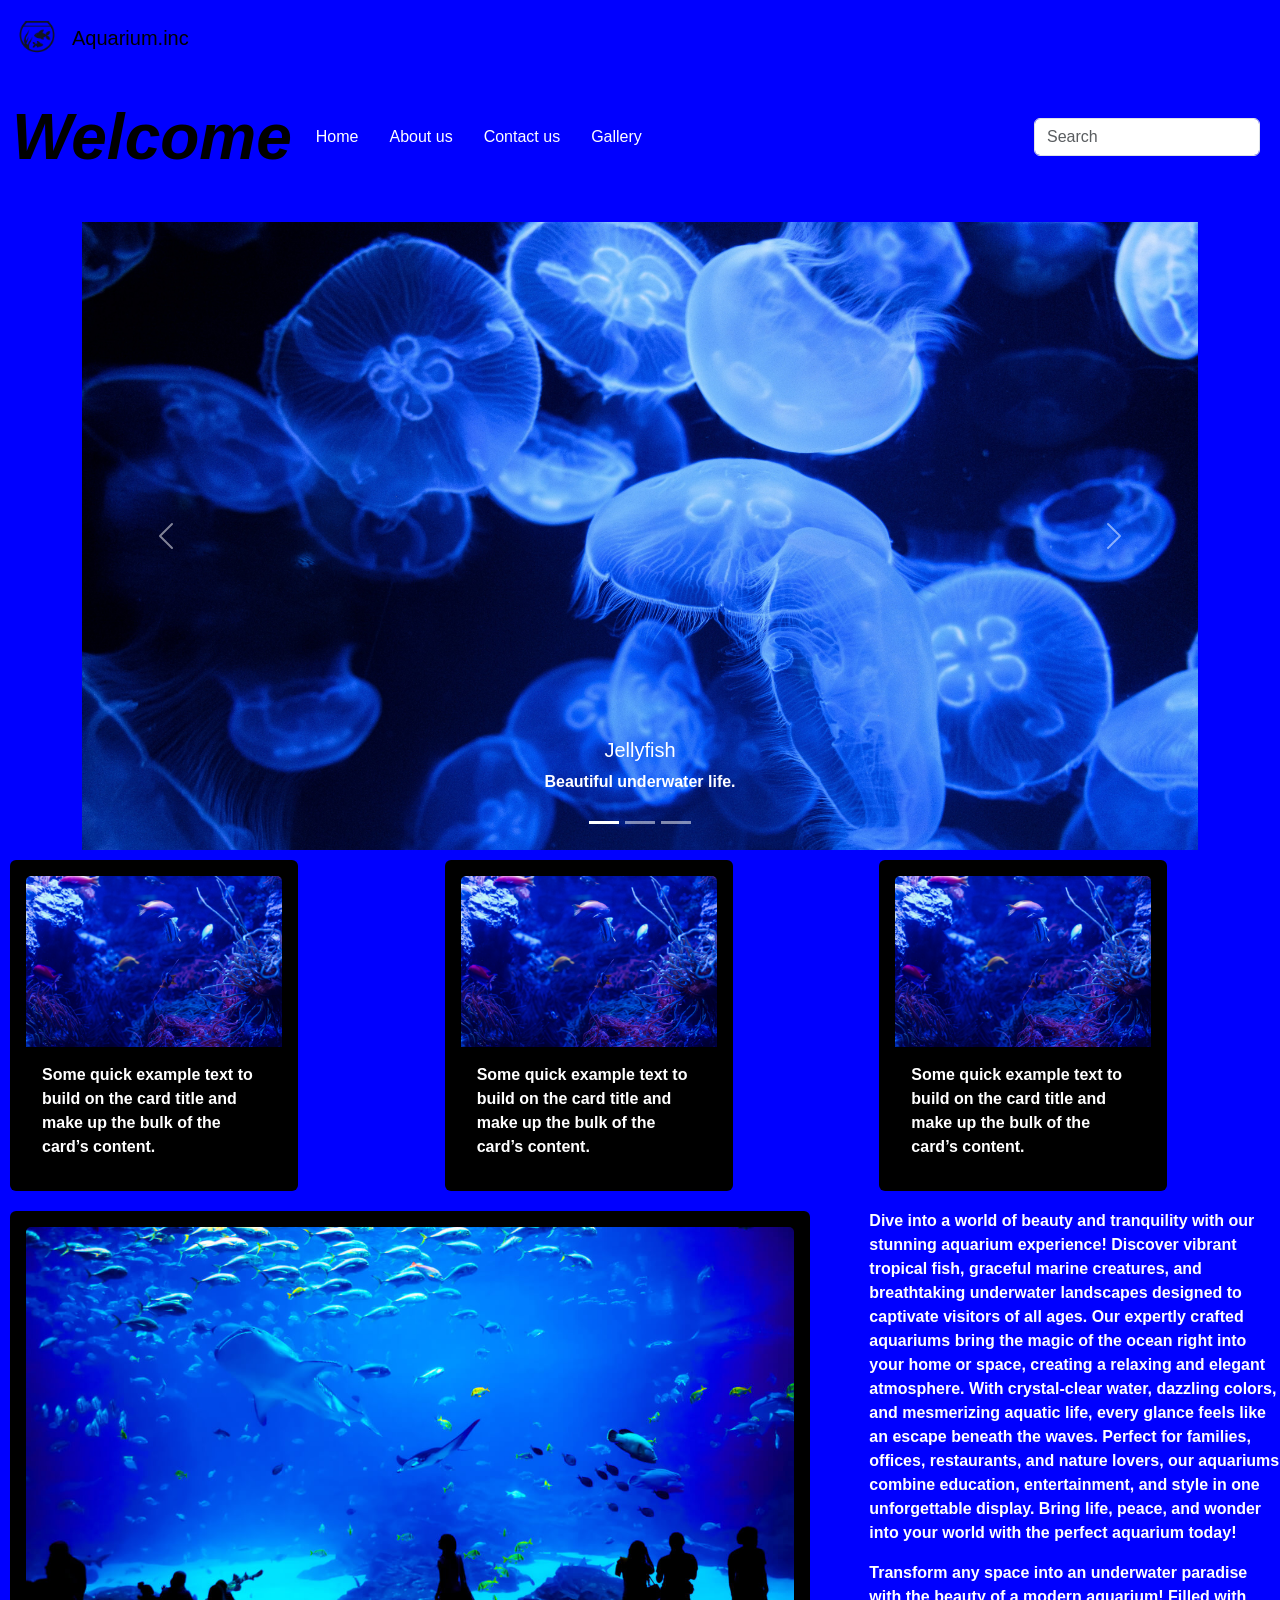
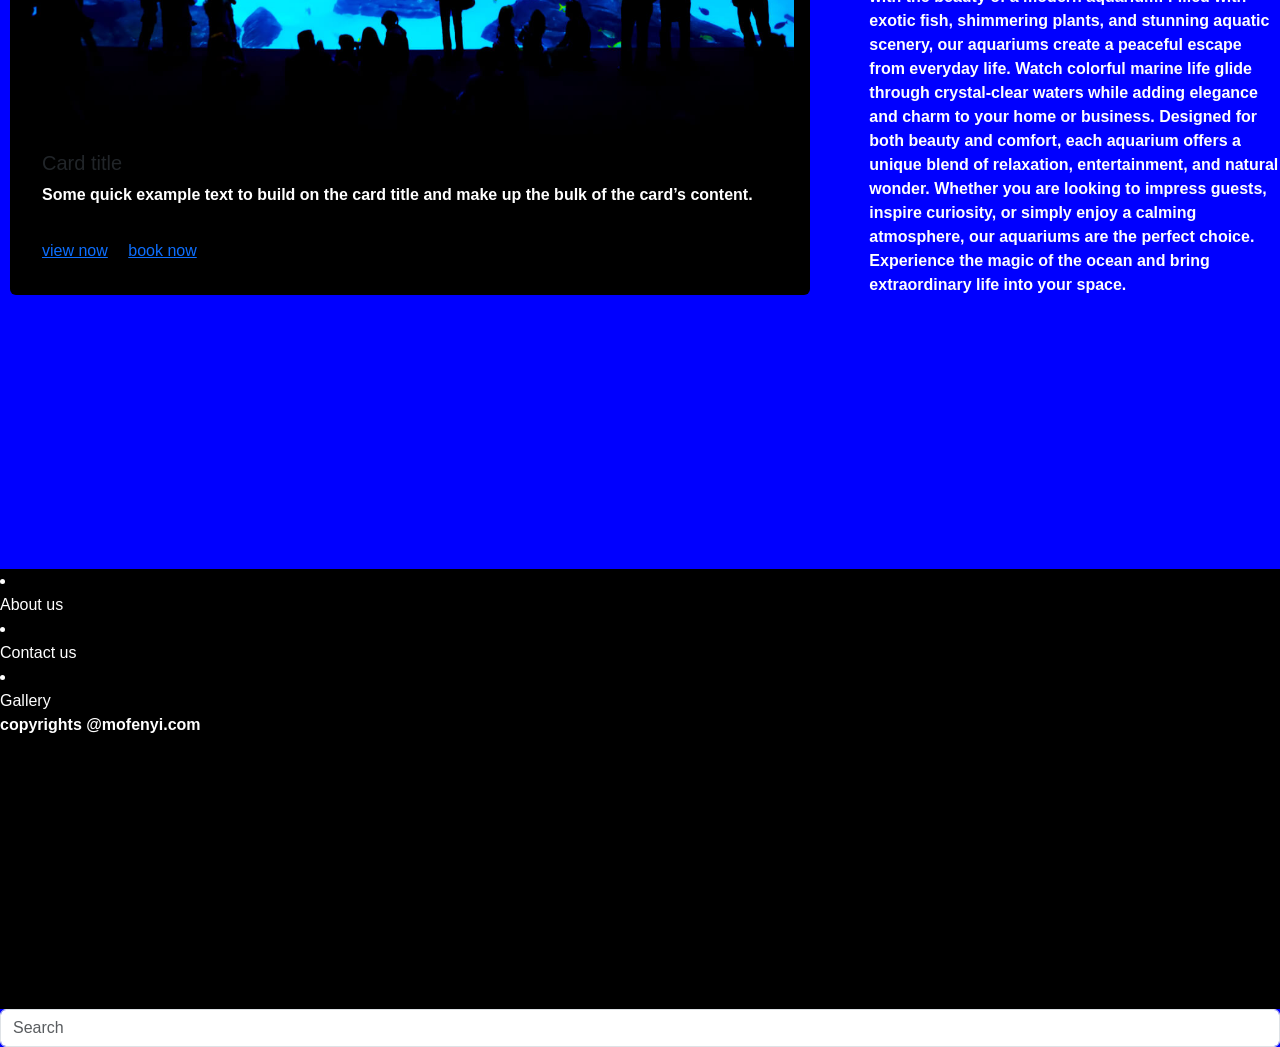
<file: index.html>
<!DOCTYPE html>
<html lang="en">
<head>
    <meta charset="utf-8">
    <meta http-equiv="X-UA-Compatible" content="IE=edge">
    <title>Homepage</title>

    <meta name="viewport" content="width=device-width, initial-scale=1">

    <style>
        p{
            font-size: 100%;
            font-weight: bold;
        }
    </style>

    <link rel="stylesheet" href="style.css">

    <link href="https://cdn.jsdelivr.net/npm/bootstrap@5.3.8/dist/css/bootstrap.min.css"
          rel="stylesheet">
</head>

<body>

<!-- Logo Navbar -->
<nav class="navbar">
    <div class="container-fluid">
        <a class="navbar-brand" href="#">
            <img src="aquariumlogo.png"
                 alt="Logo"
                 width="50"
                 height="50"
                 class="d-inline-block align-text-top">

            Aquarium.inc
        </a>
    </div>
</nav>

<!-- Main Navbar -->
<nav class="navbar navbar-expand-lg custom-navbar">
    <div class="container-fluid">

        <a class="navbar-brand" href="#">Welcome</a>

        <button class="navbar-toggler"
                type="button"
                data-bs-toggle="collapse"
                data-bs-target="#navbarScroll">

            <span class="navbar-toggler-icon"></span>
        </button>

        <div class="collapse navbar-collapse" id="navbarScroll">

            <ul class="navbar-nav me-auto my-2 my-lg-0">

                <li class="nav-item">
                    <a class="nav-link active" href="#">Home</a>
                </li>

                <li class="nav-item">
                    <a class="nav-link" href="aboutUs.html">About us</a>
                </li>

                <li class="nav-item">
                    <a class="nav-link" href="contact.html">Contact us</a>
                </li>

                <li class="nav-item">
                    <a class="nav-link" href="photo.html">Gallery</a>
                </li>

            </ul>

            <form class="d-flex">
                <input class="form-control me-2"
                       type="search"
                       placeholder="Search">
            </form>

        </div>
    </div>
</nav>

<!-- Carousel -->
<div class="container mt-4">

    <div id="carouselExampleCaptions" class="carousel slide">

        <div class="carousel-indicators">
            <button type="button"
                    data-bs-target="#carouselExampleCaptions"
                    data-bs-slide-to="0"
                    class="active"></button>

            <button type="button"
                    data-bs-target="#carouselExampleCaptions"
                    data-bs-slide-to="1"></button>

            <button type="button"
                    data-bs-target="#carouselExampleCaptions"
                    data-bs-slide-to="2"></button>
        </div>

        <div class="carousel-inner">

            <div class="carousel-item active">
                <img src="jelly.jpg"
                     class="d-block w-100"
                     alt="Jellyfish">

                <div class="carousel-caption d-none d-md-block">
                    <h5>Jellyfish</h5>
                    <p>Beautiful underwater life.</p>
                </div>
            </div>

            <div class="carousel-item">
                <img src="shark.jpg"
                     class="d-block w-100"
                     alt="Shark">

                <div class="carousel-caption d-none d-md-block">
                    <h5>Sharks</h5>
                    <p>Explore the deep ocean world.</p>
                </div>
            </div>

            <div class="carousel-item">
                <img src="fish.jpg"
                     class="d-block w-100"
                     alt="Fish">

                <div class="carousel-caption d-none d-md-block">
                    <h5>Tropical Fish</h5>
                    <p>Bright and colorful aquatic life.</p>
                </div>
            </div>

        </div>

        <!-- Controls -->
        <button class="carousel-control-prev"
                type="button"
                data-bs-target="#carouselExampleCaptions"
                data-bs-slide="prev">

            <span class="carousel-control-prev-icon"></span>
        </button>

        <button class="carousel-control-next"
                type="button"
                data-bs-target="#carouselExampleCaptions"
                data-bs-slide="next">

            <span class="carousel-control-next-icon"></span>
        </button>

    </div>
</div>
<div class="row">
    <div class="col">
        <div class="card" style="width: 18rem;">
  <img src="fish.jpg" class="card-img-top" alt="...">
  <div class="card-body">
    <p class="card-text">Some quick example text to build on the card title and make up the bulk of the card’s content.</p>
  </div>
</div>
    </div>
    <div class="col">
        <div class="card" style="width: 18rem;">
  <img src="fish.jpg" class="card-img-top" alt="...">
  <div class="card-body">
    <p class="card-text">Some quick example text to build on the card title and make up the bulk of the card’s content.</p>
  </div>
</div>
    </div>
    <div class="col">
        <div class="card" style="width: 18rem;">
  <img src="fish.jpg" class="card-img-top" alt="...">
  <div class="card-body">
    <p class="card-text">Some quick example text to build on the card title and make up the bulk of the card’s content.</p>
  </div>
</div>
    </div>
   
</div></div>
  </div>                 
                    </div>
                    <div class="row">
                        <div class="col-8">
                            <div class="col">
                                <div class="card" style="width: 50rem;">
                                <img src="aqua.jpg" class="card-img-top" alt="...">
                                <div class="card-body">
                                    <h5 class="card-title">Card title</h5>
                                    <p class="card-text">Some quick example text to build on the card title and make up the bulk of the card’s content.</p>
                                </div>
                                <div class="card-body">
                                    <a href="#" class="card-link">view now</a>
                                    <a href="booking.html" class="card-link">book now</a>
                                </div>
                                </div>
                        </div>
                        
                     
                    </div>
                    <div class="col-4">
                        
                        <div class="aboutme">
                            <h2></h2>
                            <p>
                               Dive into a world of beauty and tranquility with our stunning aquarium experience! Discover vibrant tropical fish, graceful marine creatures, and breathtaking underwater landscapes designed to captivate visitors of all ages. Our expertly crafted aquariums bring the magic of the ocean right into your home or space, creating a relaxing and elegant atmosphere. With crystal-clear water, dazzling colors, and mesmerizing aquatic life, every glance feels like an escape beneath the waves. Perfect for families, offices, restaurants, and nature lovers, our aquariums combine education, entertainment, and style in one unforgettable display. Bring life, peace, and wonder into your world with the perfect aquarium today!
                            </p>
                            <p>
                                Transform any space into an underwater paradise with the beauty of a modern aquarium! Filled with exotic fish, shimmering plants, and stunning aquatic scenery, our aquariums create a peaceful escape from everyday life. Watch colorful marine life glide through crystal-clear waters while adding elegance and charm to your home or business. Designed for both beauty and comfort, each aquarium offers a unique blend of relaxation, entertainment, and natural wonder. Whether you are looking to impress guests, inspire curiosity, or simply enjoy a calming atmosphere, our aquariums are the perfect choice. Experience the magic of the ocean and bring extraordinary life into your space.
                        </div>
                            </div>
                </div>
                <div class="footer">
          <div class="footer">
          
           <li class="nav-item">
          <a class="nav-link" href="aboutUs.html">About us</a>
        </li>
        <li class="nav-item">
          <a class="nav-link" href="contact.html">Contact us</a>
        </li>
        <li class="nav-item ">
          <a class="nav-link " href="photo.html">
            Gallery
          </a>
           <p>copyrights @mofenyi.com
           </p> 
        </div>

        </div>
<script src="https://cdn.jsdelivr.net/npm/bootstrap@5.3.8/dist/js/bootstrap.bundle.min.js"></script>
    
<input class="form-control me-2"
       type="search"
       placeholder="Search"
       id="searchBar">

    <script>
    const searchBar = document.getElementById("searchBar");

    searchBar.addEventListener("keyup", function(event) {

        let searchValue = event.target.value.toLowerCase();

        let cards = document.querySelectorAll(".card");

        cards.forEach(function(card) {

            let text = card.innerText.toLowerCase();

            if (text.includes(searchValue)) {
                card.style.display = "block";
            } else {
                card.style.display = "none";
            }

        });

    });
</script>
    
</body>
</html>
</file>
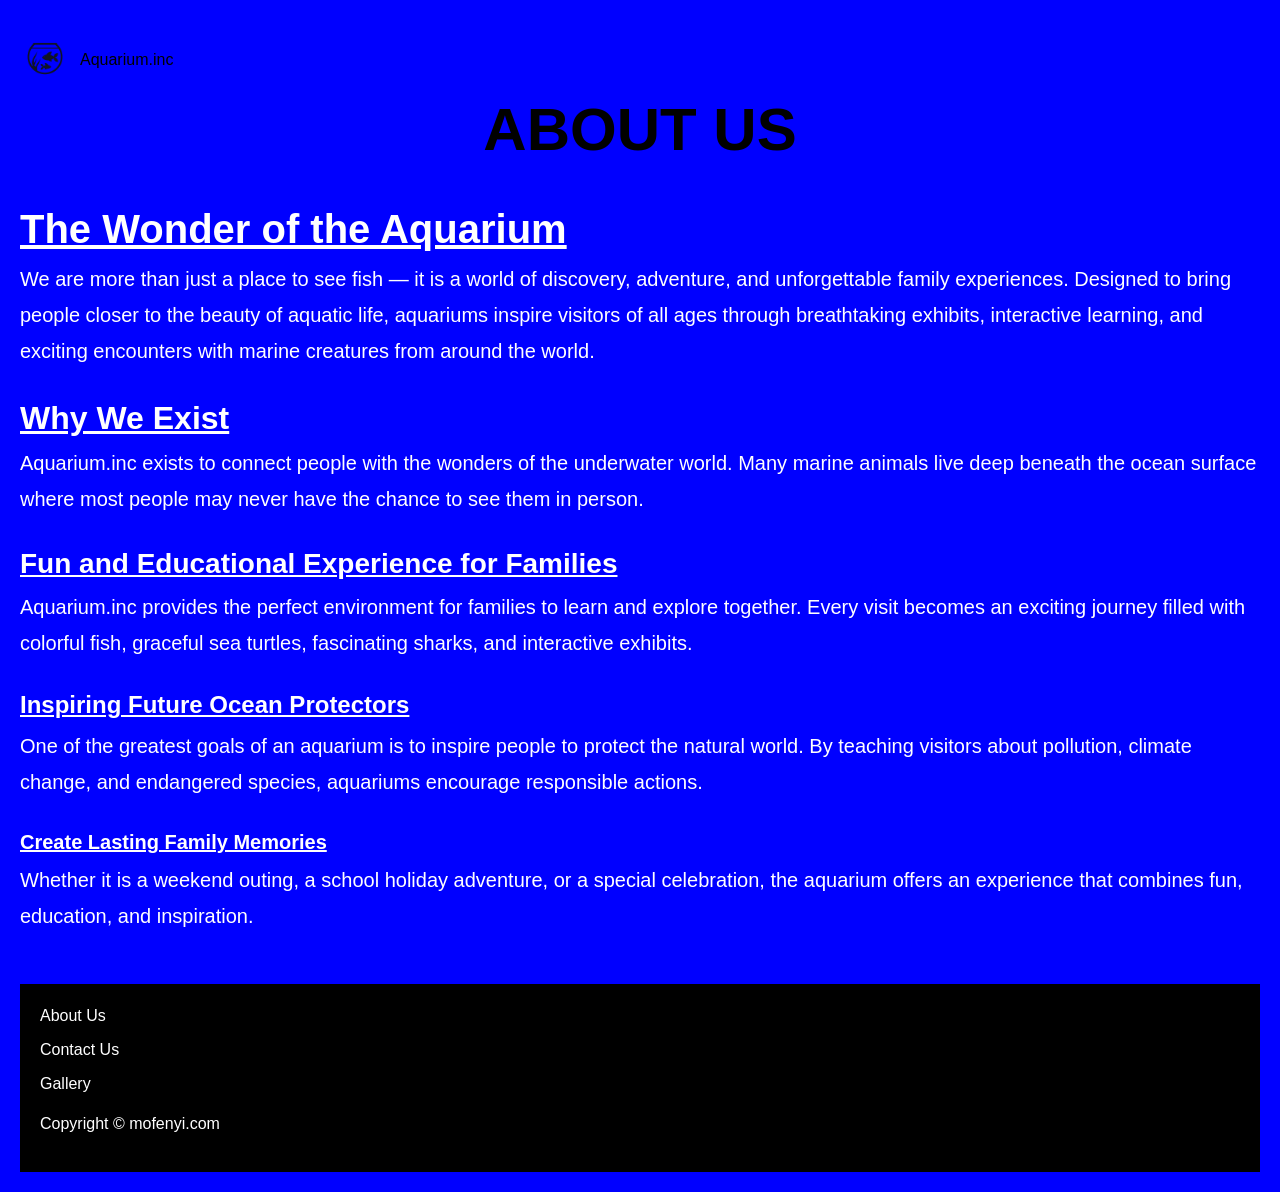
<file: aboutUs.html>
<!DOCTYPE html>
<html lang="en">
<head>
    <meta charset="UTF-8">
    <meta http-equiv="X-UA-Compatible" content="IE=edge">
    <meta name="viewport" content="width=device-width, initial-scale=1.0">

    <title>About Us - Aquarium.inc</title>

    <link href="https://cdn.jsdelivr.net/npm/bootstrap@5.3.8/dist/css/bootstrap.min.css" rel="stylesheet">
    <link rel="stylesheet" href="style.css">
    <style>
        body{
            margin: 20px;
            font-family: Arial, sans-serif;
        }

        .main-title{
            font-size: 60px;
            text-align: center;
            color: black;
            font-weight: bold;
        }

        .content{
            font-size: 20px;
            line-height: 1.8;
        }

        h1, h2, h3, h4, h5{
            font-weight: bolder;
            text-decoration: underline;
            margin-top: 30px;
        }

        .footer{
            margin-top: 50px;
            padding: 20px;
            background-color: black;
        }

        .footer ul{
            list-style: none;
            padding: 0;
        }

        .footer li{
            margin-bottom: 10px;
        }
    </style>
</head>

<body>

    <!-- Navbar Logo -->
    <a class="navbar-brand" href="index.html">
        <img src="aquariumlogo.png" alt="Logo" width="50" height="50" class="d-inline-block align-text-top">
        Aquarium.inc
    </a>

    <!-- Main Heading -->
    <p class="main-title">ABOUT US</p>

    <div class="content">

        <h1>The Wonder of the Aquarium</h1>

        <p>
            We are more than just a place to see fish — it is a world of discovery,
            adventure, and unforgettable family experiences. Designed to bring people
            closer to the beauty of aquatic life, aquariums inspire visitors of all
            ages through breathtaking exhibits, interactive learning, and exciting
            encounters with marine creatures from around the world.
        </p>

        <h2>Why We Exist</h2>

        <p>
            Aquarium.inc exists to connect people with the wonders of the underwater world.
            Many marine animals live deep beneath the ocean surface where most people may
            never have the chance to see them in person.
        </p>

        <h3>Fun and Educational Experience for Families</h3>

        <p>
            Aquarium.inc provides the perfect environment for families to learn and
            explore together. Every visit becomes an exciting journey filled with
            colorful fish, graceful sea turtles, fascinating sharks, and interactive
            exhibits.
        </p>

        <h4>Inspiring Future Ocean Protectors</h4>

        <p>
            One of the greatest goals of an aquarium is to inspire people to protect
            the natural world. By teaching visitors about pollution, climate change,
            and endangered species, aquariums encourage responsible actions.
        </p>

        <h5>Create Lasting Family Memories</h5>

        <p>
            Whether it is a weekend outing, a school holiday adventure, or a special
            celebration, the aquarium offers an experience that combines fun,
            education, and inspiration.
        </p>

    </div>

    <!-- Footer -->
    <div class="footer">
        <ul>
            <li>
                <a class="nav-link" href="aboutUs.html">About Us</a>
            </li>

            <li>
                <a class="nav-link" href="contact.html">Contact Us</a>
            </li>

            <li>
                <a class="nav-link" href="photo.html">Gallery</a>
            </li>
        </ul>

        <p>Copyright © mofenyi.com</p>
    </div>

</body>
</html>
</file>
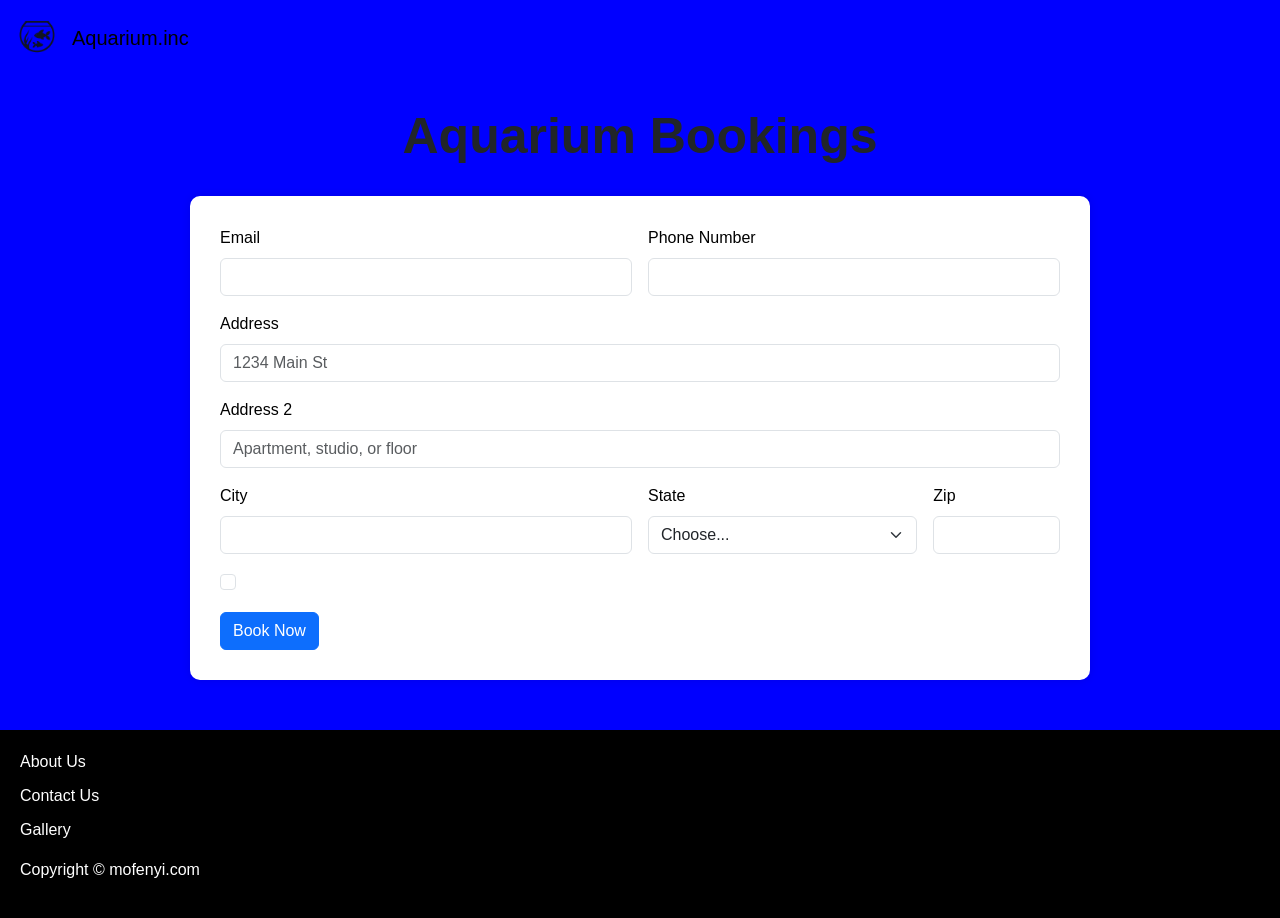
<file: booking.html>
<!DOCTYPE html>
<html lang="en">

<head>

    <meta charset="UTF-8">
    <meta http-equiv="X-UA-Compatible" content="IE=edge">
    <meta name="viewport" content="width=device-width, initial-scale=1.0">

    <title>Bookings - Aquarium.inc</title>

    <link rel="stylesheet" href="style.css">

    <link href="https://cdn.jsdelivr.net/npm/bootstrap@5.3.8/dist/css/bootstrap.min.css" rel="stylesheet">

    <style>

        body{
            background-color: black;
            font-family: Arial, sans-serif;
        }

        .booking-title{
            text-align: center;
            font-size: 50px;
            font-weight: bold;
            margin: 30px 0;
        }

        .booking-form{
            max-width: 900px;
            margin: auto;
            padding: 30px;
            background-color: white;
            border-radius: 10px;
            box-shadow: 0px 0px 10px rgba(0,0,0,0.1);
        }

        .footer{
            margin-top: 50px;
            padding: 20px;
            background-color: black;
        }

        .footer ul{
            list-style: none;
            padding: 0;
        }

        .footer li{
            margin-bottom: 10px;
        }
        .form-label{
            color: black;
        }
    </style>

</head>

<body>

    <!-- Navbar -->
    <nav class="navbar">
        <div class="container-fluid">

            <a class="navbar-brand" href="index.html">
                <img src="aquariumlogo.png"
                     alt="Logo"
                     width="50"
                     height="50"
                     class="d-inline-block align-text-top">

                Aquarium.inc
            </a>

        </div>
    </nav>

    <!-- Page Title -->
    <h1 class="booking-title">
        Aquarium Bookings
    </h1>

    <!-- Booking Form -->
    <div class="booking-form">

        <form class="row g-3" id="bookingForm">

            <div class="col-md-6">
                <label for="inputEmail4" class="form-label">
                    Email
                </label>

                <input type="email"
                       class="form-control"
                       id="inputEmail4"
                       required>
            </div>

            <div class="col-md-6">
                <label for="inputPhone" class="form-label">
                    Phone Number
                </label>

                <input type="tel"
                       class="form-control"
                       id="inputPhone"
                       required>
            </div>

            <div class="col-12">
                <label for="inputAddress" class="form-label">
                    Address
                </label>

                <input type="text"
                       class="form-control"
                       id="inputAddress"
                       placeholder="1234 Main St">
            </div>

            <div class="col-12">
                <label for="inputAddress2" class="form-label">
                    Address 2
                </label>

                <input type="text"
                       class="form-control"
                       id="inputAddress2"
                       placeholder="Apartment, studio, or floor">
            </div>

            <div class="col-md-6">
                <label for="inputCity" class="form-label">
                    City
                </label>

                <input type="text"
                       class="form-control"
                       id="inputCity">
            </div>

            <div class="col-md-4">
                <label for="inputState" class="form-label">
                    State
                </label>

                <select id="inputState" class="form-select">
                    <option selected>Choose...</option>
                    <option>Gaborone</option>
                    <option>Francistown</option>
                    <option>Maun</option>
                </select>
            </div>

            <div class="col-md-2">
                <label for="inputZip" class="form-label">
                    Zip
                </label>

                <input type="text"
                       class="form-control"
                       id="inputZip">
            </div>

            <div class="col-12">

                <div class="form-check">

                    <input class="form-check-input"
                           type="checkbox"
                           id="gridCheck">

                    <label class="form-check-label" for="gridCheck">
                        I confirm my booking details are correct
                    </label>

                </div>

            </div>

            <!-- Submit Button -->
            <div class="col-12">

                <button type="submit" class="btn btn-primary">
                    Book Now
                </button>

            </div>

        </form>

    </div>

    <!-- Footer -->
    <div class="footer">

        <ul>

            <li>
                <a class="nav-link" href="aboutUs.html">
                    About Us
                </a>
            </li>

            <li>
                <a class="nav-link" href="contact.html">
                    Contact Us
                </a>
            </li>

            <li>
                <a class="nav-link" href="photo.html">
                    Gallery
                </a>
            </li>

        </ul>

        <p>
            Copyright © mofenyi.com
        </p>

    </div>

    <!-- JavaScript -->
    <script>

        const bookingForm = document.getElementById("bookingForm");

        bookingForm.addEventListener("submit", function(event){

            event.preventDefault();

            alert("Thank you! Your booking has been submitted successfully.");

            bookingForm.reset();

        });

    </script>

</body>
</html>
</file>
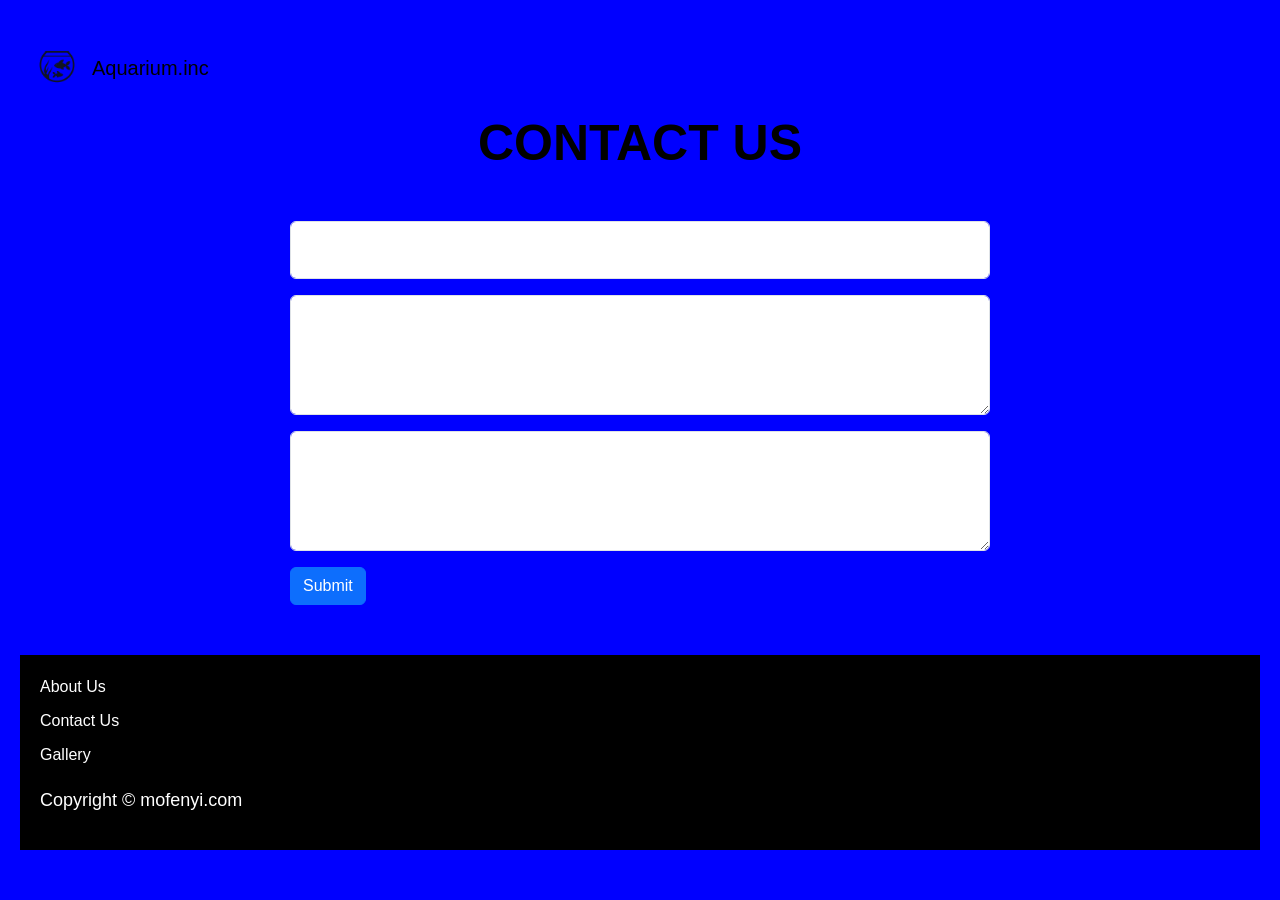
<file: contact.html>
<!DOCTYPE html>
<html lang="en">

<head>
    <meta charset="UTF-8">
    <meta http-equiv="X-UA-Compatible" content="IE=edge">
    <meta name="viewport" content="width=device-width, initial-scale=1.0">

    <title>Contact Us - Aquarium.inc</title>

    <link rel="stylesheet" href="style.css">

    <link href="https://cdn.jsdelivr.net/npm/bootstrap@5.3.8/dist/css/bootstrap.min.css" rel="stylesheet">
    <link rel="stylesheet" href="style.css">
    <style>
        body {
            background-color: blue;
            font-family: Arial, sans-serif;
            margin: 20px;
        }

        .title {
            font-size: 50px;
            text-align: center;
            color: black;
            font-weight: bold;
            margin-bottom: 40px;
        }

        .form-container {
            max-width: 700px;
            margin: auto;
        }

        .footer {
            margin-top: 50px;
            padding: 20px;
            background-color: black;
        }

        .footer ul {
            list-style: none;
            padding: 0;
        }

        .footer li {
            margin-bottom: 10px;
        }

        .copyright {
            margin-top: 20px;
            font-size: 18px;
        }
    </style>
</head>

<body>

    <!-- Navbar -->
    <nav class="navbar">
        <div class="container-fluid">

            <a class="navbar-brand" href="index.html">
                <img src="aquariumlogo.png"
                     alt="Logo"
                     width="50"
                     height="50"
                     class="d-inline-block align-text-top">

                Aquarium.inc
            </a>

        </div>
    </nav>

    <!-- Title -->
    <p class="title">CONTACT US</p>

    <!-- Contact Form -->
    <div class="form-container">

        <div class="form-floating mb-3">
            <input type="email"
                   class="form-control"
                   id="floatingInput"
                   placeholder="name@example.com">

            <label for="floatingInput">Email address</label>
        </div>

        <div class="form-floating mb-3">
            <textarea class="form-control"
                      placeholder="Leave a comment here"
                      id="floatingTextarea"
                      style="height: 120px"></textarea>

            <label for="floatingTextarea">Comments</label>
        </div>

        <div class="form-floating mb-3">
            <textarea class="form-control"
                      placeholder="Type your queries here"
                      id="floatingTextarea2"
                      style="height: 120px"></textarea>

            <label for="floatingTextarea2">Queries</label>
        </div>

        <!-- Submit Button -->
        <button type="submit" class="btn btn-primary">
            Submit
        </button>

    </div>

    <!-- Footer -->
    <div class="footer">

        <ul>
            <li>
                <a class="nav-link" href="aboutUs.html">About Us</a>
            </li>

            <li>
                <a class="nav-link" href="contact.html">Contact Us</a>
            </li>

            <li>
                <a class="nav-link" href="photo.html">Gallery</a>
            </li>
        </ul>

        <p class="copyright">
            Copyright © mofenyi.com
        </p>

    </div>
        
    <script>

    // Get form elements
    const emailInput = document.getElementById("floatingInput");
    const commentsInput = document.getElementById("floatingTextarea");
    const queriesInput = document.getElementById("floatingTextarea2");
    const submitButton = document.querySelector("button");

    // Add click event to button
    submitButton.addEventListener("click", function () {

        // Get values
        const email = emailInput.value.trim();
        const comments = commentsInput.value.trim();
        const queries = queriesInput.value.trim();

        // Email validation pattern
        const emailPattern = /^[^ ]+@[^ ]+\.[a-z]{2,3}$/;

        // Check if fields are empty
        if (email === "" || comments === "" || queries === "") {
            alert("Please fill in all fields.");
            return;
        }

        // Validate email
        if (!email.match(emailPattern)) {
            alert("Please enter a valid email address.");
            return;
        }

        // Success message
        alert("Thank you! Your message has been submitted successfully.");

        // Clear form
        emailInput.value = "";
        commentsInput.value = "";
        queriesInput.value = "";

    });

</script>

</body>
</html>
</file>
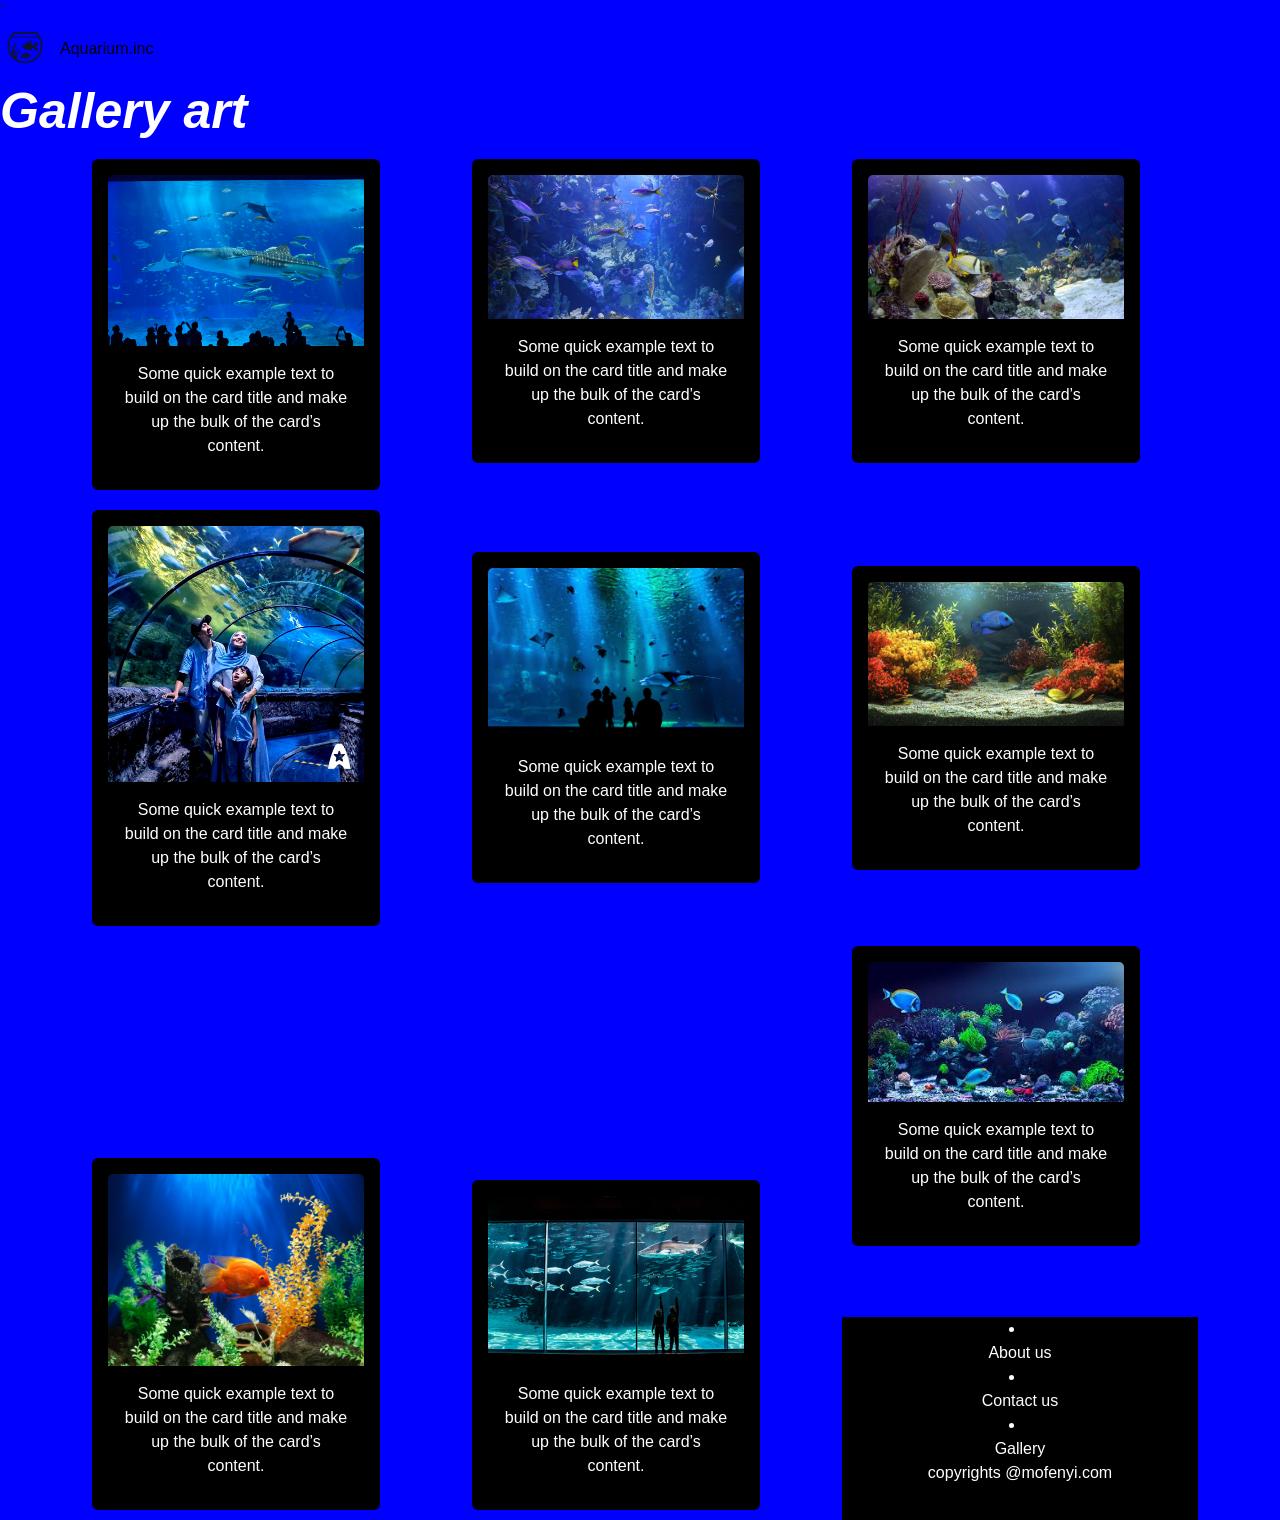
<file: photo.html>
<!DOCTYPE html>
<!--[if lt IE 7]>      <html class="no-js lt-ie9 lt-ie8 lt-ie7"> <![endif]-->
<!--[if IE 7]>         <html class="no-js lt-ie9 lt-ie8"> <![endif]-->
<!--[if IE 8]>         <html class="no-js lt-ie9"> <![endif]-->
<!--[if gt IE 8]>      <html class="no-js"> <!--<![endif]-->
<html>
    <head>
        <style>
            p1{
            text-align: center !important;
            font-size: 50px;
            font-style: italic;
            font-weight: bolder;
           }
            
        </style>
        <meta charset="utf-8">
        <meta http-equiv="X-UA-Compatible" content="IE=edge">
        <title>Photos</title>
       `<title>imageslideshow</title>
        <meta name="description" content="">
        <meta name="viewport" content="width=device-width, initial-scale=1">
        <link rel="stylesheet" href="style.css">
        <link href="https://cdn.jsdelivr.net/npm/bootstrap@5.3.8/dist/css/bootstrap.min.css" rel="stylesheet" integrity="sha384-sRIl4kxILFvY47J16cr9ZwB07vP4J8+LH7qKQnuqkuIAvNWLzeN8tE5YBujZqJLB" crossorigin="anonymous">
        
    </head>
  <a class="navbar-brand" href="index.html">
      <img src="Aquarium logo.png" alt="Logo" width="50" height="50" class="d-inline-block align-text-top">
      Aquarium.inc
    </a>
    <p1>
      Gallery art
    </p1>
    <div class="container text-center">
  <div class="row align-items-start">
    <div class="col">
      <div class="card" style="width: 18rem;">
  <img src="shark.jpg" class="card-img-top" alt="...">
  <div class="card-body">
    <p class="card-text">Some quick example text to build on the card title and make up the bulk of the card’s content.</p>
  </div>
</div>
    </div>
    <div class="col">
      <div class="card" style="width: 18rem;">
  <img src="2.jpg" class="card-img-top" alt="...">
  <div class="card-body">
    <p class="card-text">Some quick example text to build on the card title and make up the bulk of the card’s content.</p>
  </div>
</div>
    </div>
    <div class="col">
      <div class="card" style="width: 18rem;">
  <img src="3.jpg" class="card-img-top" alt="...">
  <div class="card-body">
    <p class="card-text">Some quick example text to build on the card title and make up the bulk of the card’s content.</p>
  </div>
</div>
    </div>
  </div>
</div>
<div class="container text-center">
  <div class="row align-items-center">
    <div class="col">
      <div class="card" style="width: 18rem;">
  <img src="4.webp" class="card-img-top" alt="...">
  <div class="card-body">
    <p class="card-text">Some quick example text to build on the card title and make up the bulk of the card’s content.</p>
  </div>
</div>
    </div>
    <div class="col">
      <div class="card" style="width: 18rem;">
  <img src="5.webp" class="card-img-top" alt="...">
  <div class="card-body">
    <p class="card-text">Some quick example text to build on the card title and make up the bulk of the card’s content.</p>
  </div>
</div>
    </div>
    <div class="col">
      <div class="card" style="width: 18rem;">
  <img src="6.jpeg" class="card-img-top" alt="...">
  <div class="card-body">
    <p class="card-text">Some quick example text to build on the card title and make up the bulk of the card’s content.</p>
  </div>
</div>
    </div>
  </div>
</div>
<div class="container text-center">
  <div class="row align-items-end">
    <div class="col">
      <div class="card" style="width: 18rem;">
  <img src="7.avif" class="card-img-top" alt="...">
  <div class="card-body">
    <p class="card-text">Some quick example text to build on the card title and make up the bulk of the card’s content.</p>
  </div>
</div>
    </div>
    <div class="col">
      <div class="card" style="width: 18rem;">
  <img src="8.jpg" class="card-img-top" alt="...">
  <div class="card-body">
    <p class="card-text">Some quick example text to build on the card title and make up the bulk of the card’s content.</p>
  </div>
</div>
    </div>
    <div class="col">
      <div class="card" style="width: 18rem;">
  <img src="9.jpg" class="card-img-top" alt="...">
  <div class="card-body">
    <p class="card-text">Some quick example text to build on the card title and make up the bulk of the card’s content.</p>
  </div>
</div>
        <div class="footer">
          
           <li class="nav-item">
          <a class="nav-link" href="aboutUs.html">About us</a>
        </li>
        <li class="nav-item">
          <a class="nav-link" href="contact.html">Contact us</a>
        </li>
        <li class="nav-item ">
          <a class="nav-link " href="photo.html">
            Gallery
          </a>
           copyrights @mofenyi.com
           
        </div>
    </body>
    </html>
    </div>
  </div>
</div>
</file>
<file: style.css>
.header{

    
    color: blue;
    padding-top: 120px;
    padding-bottom: 120px;
}
.navbar-brand{
color: black !important;
padding-top: 15px;
display: flex;
align-items: center;
gap: 10px;
}

.custom-navbar{

padding-top: 120px;
}
.custom-navbar .navbar-brand{
color: black !important;
font-size: 400% !important;

font-style: italic;
font-weight: bold;
}
.custom-navbar .nav-link{
color: white !important;
margin-right: 15px;
transition: 0.3s;
}
.custom-navbar .nav-link:hover{
color: black !important;
text-decoration: underline;
}
.custom-navbar .btn{
    border-radius: 20px;
    border-color: black;
    color: white;
}

.nav{
    
    overflow: hidden;
}
.nav ul{
    list-style: none;
}
.nav ul li{
    color: blue;
    float:left;
    padding-left: 220px;
    padding-bottom: 20px;
    font-weight: bold;
    text-transform: lowercase;
    font-size: 30px;
}
.nav ul li a{
    text-decoration: none;
    color: black;
    text-underline-position: below;
}
body{
;
    background-color: blue !important;
    font-family: Arial, Helvetica, sans-serif !important;
}
.card{
background-color: black !important;

padding: 15px;
margin: 10px;
border-radius: 8px;
color: white;
}
.card h3{
color: white !important;
}
.card button{
background-color: white !important;
color: white;
border: none;
padding: 50%;
border: 5px;
}
.card ul li{
color: white !important;
}
*{

    color: white;
}

.photos-page{
background-image: url(waterr.avif) !important;

}
.footer{
    background-color: black;
    margin-top: 20%;
    padding-bottom:  10%;
}
</file>
